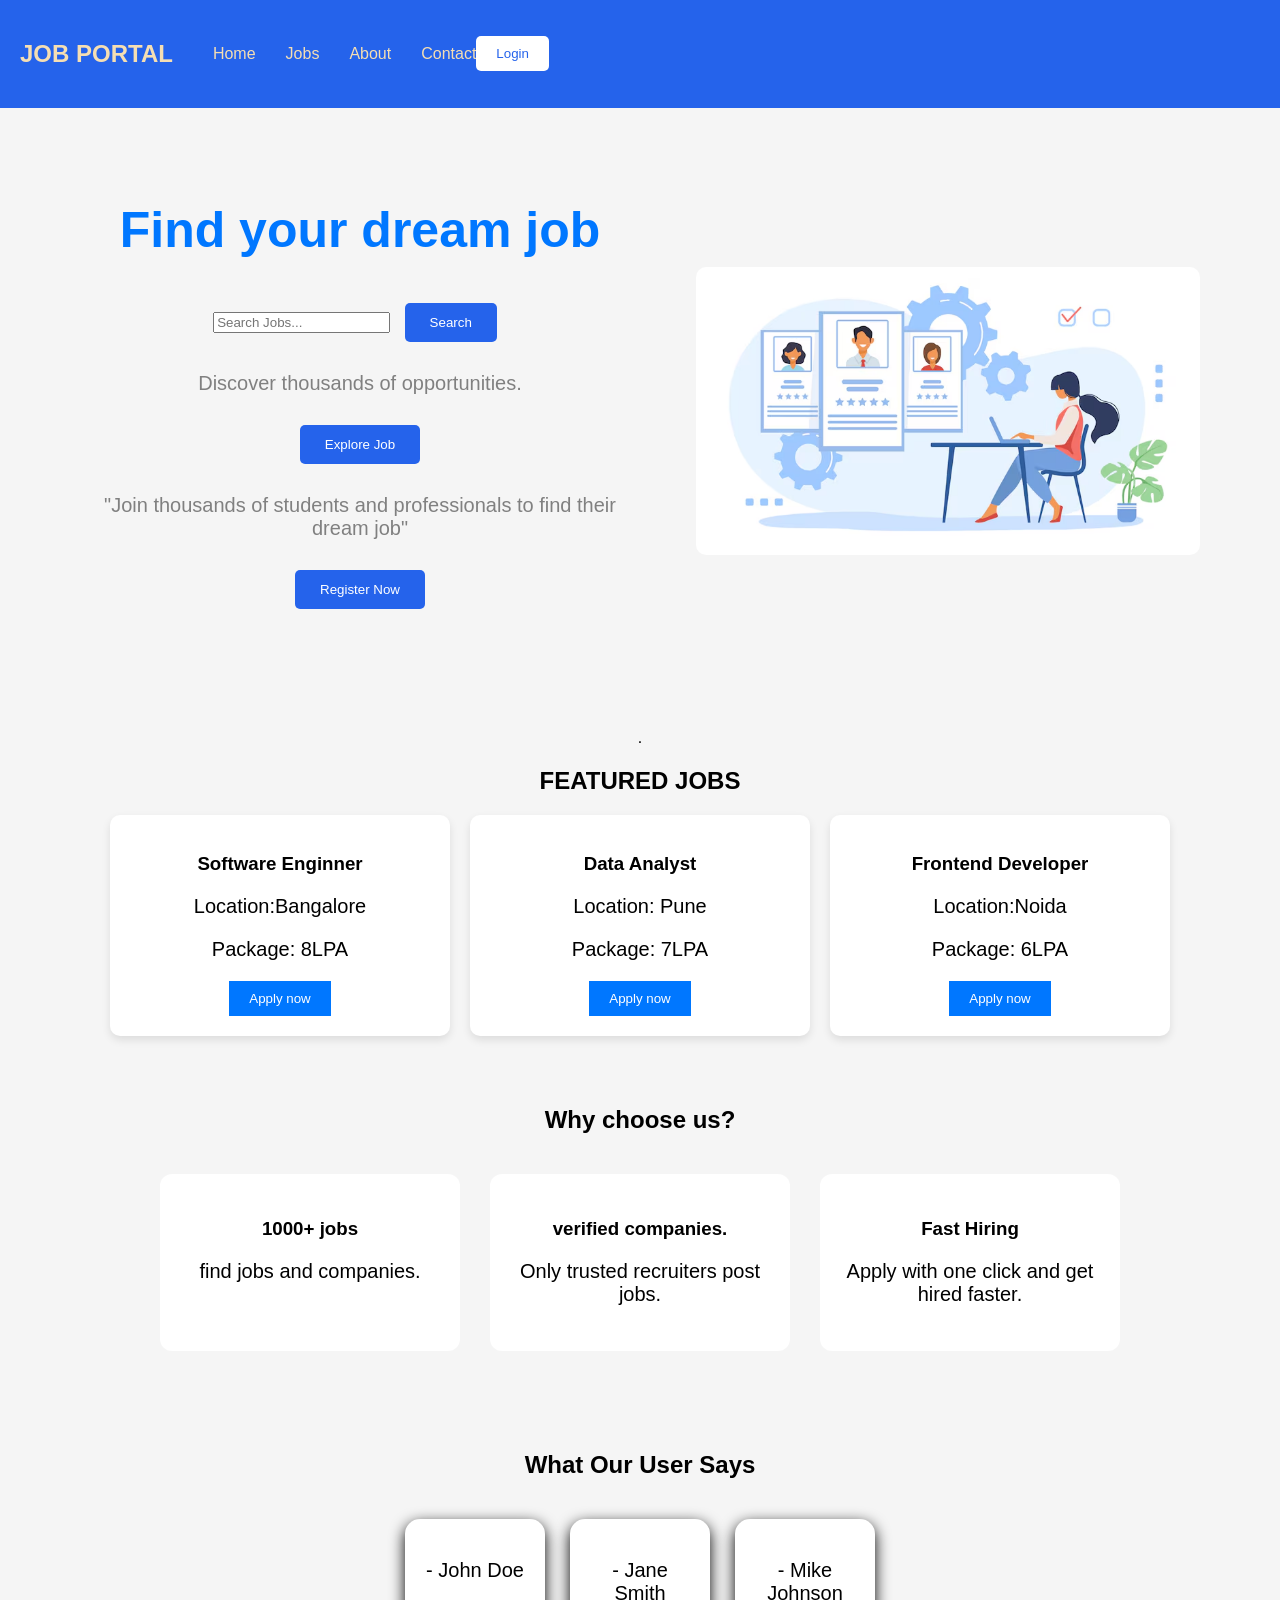
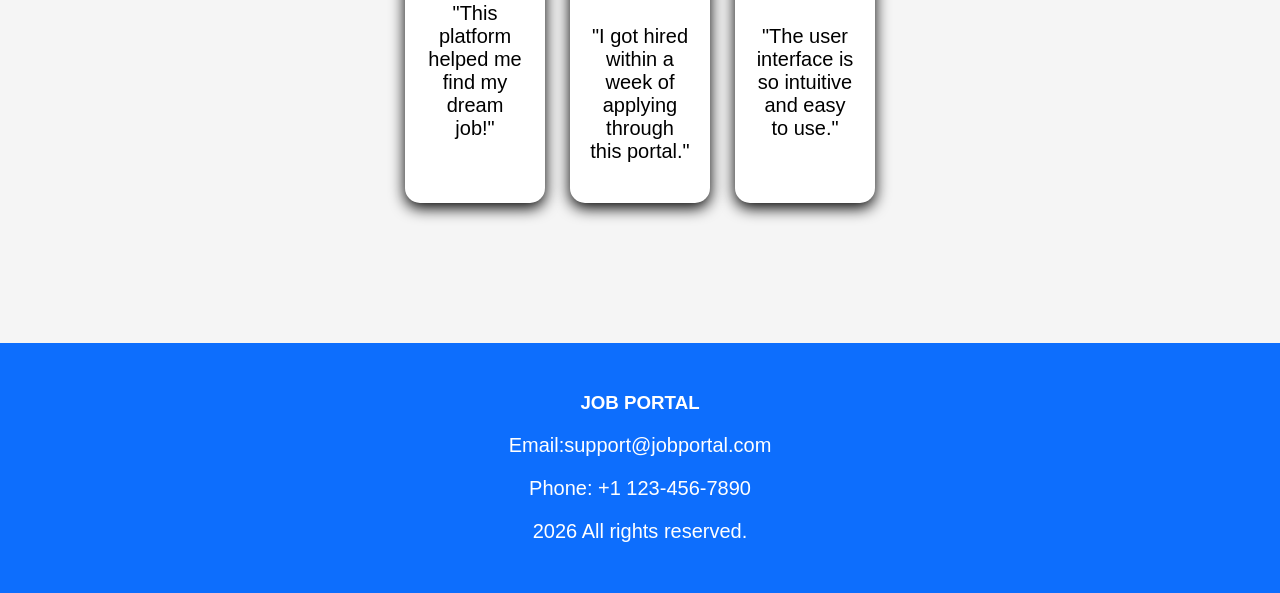
<file: index.html>
<!DOCTYPE html>
<html lang="en">
<head>
    <meta charset="UTF-8">
    <meta name="viewport" content="width=device-width, initial-scale=1.0">
    <title>JOB PORTAL</title>
    <link rel="stylesheet" href="style.css">
</head>
<body>
    <header>  
        <nav> 
            <h2> JOB PORTAL</h2>
            <ul> 
                <li> Home</li>
                <li> Jobs</li>
                <li> About</li>
                <li> Contact</li>
            </ul>
            <button> Login</button>

        </nav>

    </header>
    <main class="hero">

    <div class="hero-text">
        <h1>Find your dream job</h1>

        <div class="search-box">
            <input type="text" id="searchInput" placeholder="Search Jobs...">
            <button id="searchBtn">Search</button>
            
        </div>
        <p id="result"></p>

        <p>Discover thousands of opportunities.</p>

        <button class="btn">Explore Job</button>

        <p>"Join thousands of students and professionals to find their dream job"</p>

        <button class="btn" id="registerbtn">Register Now</button>
    </div>

    <div class="hero-image">
        <img src="job portal.avif" alt="Job Portal">
    </div>

</main>
    <section class="jobs"> .
        <h2> FEATURED JOBS</h2>
        <div class="job-container">
            <div class="job-card" data-job="software engineer">
                <h3> Software Enginner</h3>
                <p> Location:Bangalore </p>
                <p> Package: 8LPA</p>
                <button class="apply-btn"> Apply now</button>

            </div>
             <div class="job-card" data-job="data analyst">
                <h3> Data Analyst</h3>
                <p> Location: Pune </p>
                <p> Package: 7LPA</p>
                <button class="apply-btn"> Apply now</button>

            </div>
             <div class="job-card" data-job="frontend developer">
                <h3> Frontend Developer</h3>
                <p> Location:Noida </p>
                <p> Package: 6LPA</p>
                <button class="apply-btn"> Apply now</button>

            </div>

        </div>    </section>
        <section class="Why-Us"> 
            <h2> Why choose us?</h2>
            <div class="features"> 
                <div class="feature-box"> 
                    <h3> 1000+ jobs

                    </h3>
                    <p> find jobs and companies.</p>
                </div>
                <div class="feature-box">
                    <h3> verified companies.</h3>
                    <p> Only trusted recruiters post jobs.</p>


                </div>
                <div class="feature-box">
                    <h3> Fast Hiring</h3>
                    <p> Apply with one click and get hired faster.</p>


                </div>
             </div>

        </section>
        <section class="testimonials">
            <h2> What Our User Says</h2>
            <div class="testimonial-container">
                <div class="testimonial-card">
                    <p>- John Doe</p>
                    <p>"This platform helped me find my dream job!"</p>
                    
                </div>
                <div class="testimonial-card">
                    <p>- Jane Smith</p>
                    <p>"I got hired within a week of applying through this portal."</p>
                </div>
                <div class="testimonial-card">
                    <p>- Mike Johnson</p>
                    <p>"The user interface is so intuitive and easy to use."</p>
                </div>


            </div>
        </section>
        <footer> 
            <h3> JOB PORTAL</h3>
            <p> Email:support@jobportal.com</p>
            <p> Phone: +1 123-456-7890
            </p>
            <p> 2026 All rights reserved.</p>
        </footer>

        <script src="script.js"> </script>


        
        



    



</body>
</html
</file>
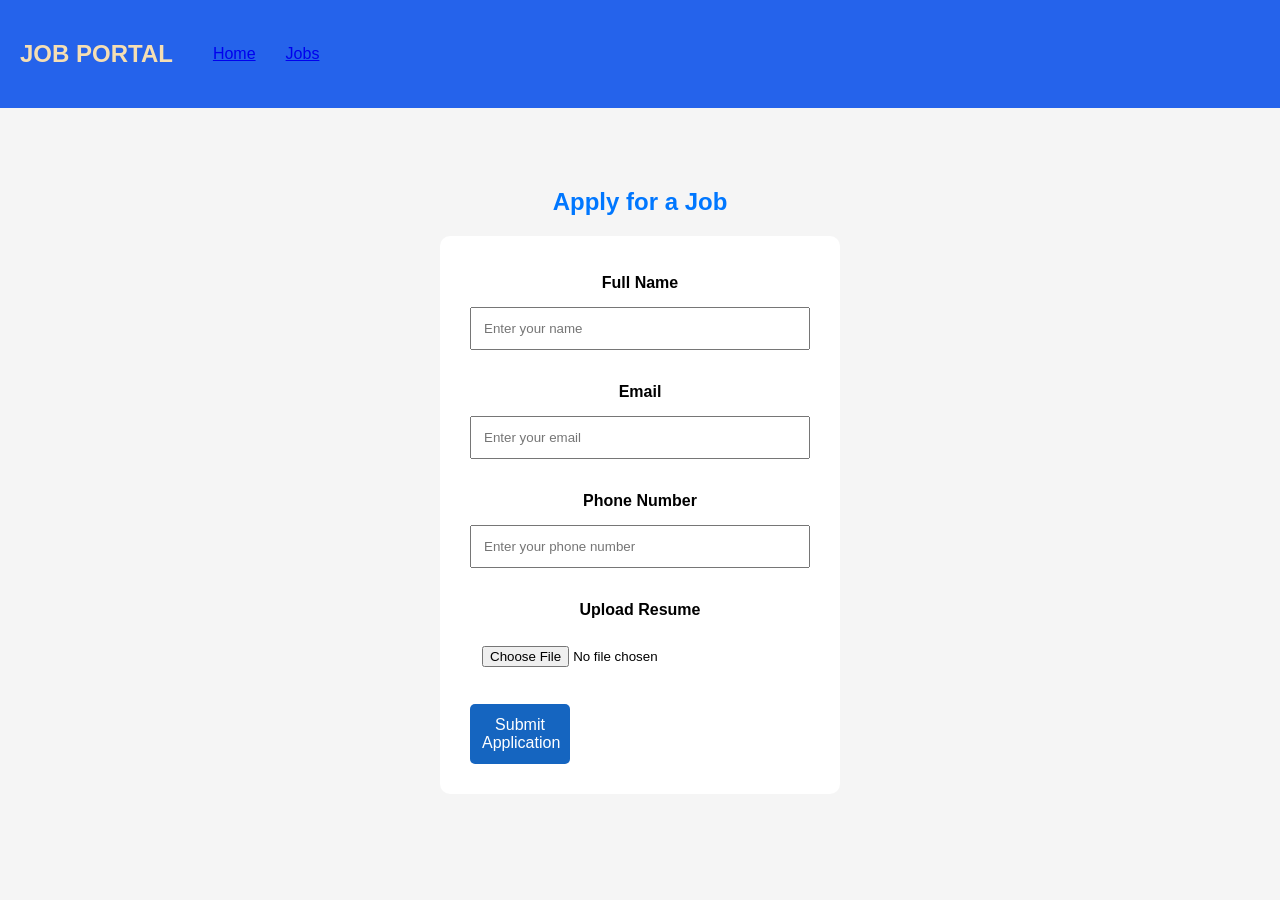
<file: apply.html>
<!DOCTYPE html>
<html lang="en">
<head>
    <meta charset="UTF-8">
    <meta name="viewport" content="width=device-width, initial-scale=1.0">
    

    <title>Apply for Job</title>
    <style>
        *{
            box-sizing:border-box;

        }
        body{
            margin:0;
            font-family:Arial,sans-serif;

        }
        .apply-section{
            min-height:80vh;
            display:flex;
            flex-direction:column!important;
            align-items:center;
            padding:60px 20px;

        }
        #applyform{
            width:400px;
            display:flex !important;
            flex-direction:column !important;
            gap:15px;
            padding:30px;
            background:white;
            border-radius:10px;
            box-shadow:0 4px 15px rgba(0,0,0,0,2);


        }
        #applyform label{
            display:block !important;
            font-weight:bold;
            margin-top:8px;

        }
        #applyform input{
            display:block !important;
            width: 100% !important;
            padding:12px;
            margin-bottom:10px;

        }
        #applyform buttom{
            display:block !important;
            padding:12px;
            width:100px;
            background:#1565c0;
            color:white;
            border:none;
            border-radius:5px;
            cursor:pointer;
        }
    </style>
    
    <link rel="stylesheet" href="style.css">
    
</head>
<body>
    <header>
        <nav>
            <h2>JOB PORTAL</h2>
            <ul> 
                <li><a href="index.html"> Home</a></li>
                <li><a href="index.html#jobs">Jobs</a></li>
            </ul>
            
        
        
        
        
        </nav>
    </header>
    <section class="apply-section"> 
        <h1> Apply for a Job</h1>
        <form id="applyform">
            <label> Full Name</label>
            <input type="text" placeholder="Enter your name" required>
            <label>Email</label>
            <input type="email" placeholder="Enter your email" required>
            <label>Phone Number</label>
            <input type="tel" placeholder="Enter your phone number" required>
            <label>Upload Resume</label>
            <input type="file" required>

            <buttom type="submit">
                Submit Application
            </buttom>
        </form>
        <p id="applymessage">

        </p>
        
    </section>


    <script >
        const form=document.getElementById('applyform');
        form.addEventListener("submit",function(event){
            event.prevenDefault();
            document.getElementById('applymessage').innerText="Application submitted sucessfully !";
            document.getElementById('applymessage').style.color="green";

            form.reset();




        });
        

      

        

    
    </script>

    
</body>
</html>
</file>
<file: style.css>
body{
    margin:0;

    background-color:#f5f5f5;
    font-family:Arial, Helvetica, sans-serif;
    text-align:center;

}

h1{
    color:#0077ff;

}
p{
    font-size:20px;

}
button{ 
    background-color:#0077ff;
    color:white;
    padding:10px 20px;
    border:none;
    cursor:pointer;
}
button:hover{
    background-color:#0056cc;

}
nav{
    background-color:#2563eb;
    color:wheat;
    padding:20px;
    display:flex;
    justify-content:space between;
    align-items:center;



}
ul{
    display:flex;
    list-style:none;
    gap:30px;

}
nav button{
    background-color:white;
    color: #2563eb;
    padding:10px 20px;
    border:none;
    border-radius:5px;
    cursor:pointer;
}
main{
    text-align:center;
    padding:80px 20px;

}
main h1{
    font-size:50px;
  

}
main p{
    font-size:20px;
    color:gray;
    background:linear-gradient(to right ,#dbeafe,#ffffff)
    padding:100px 20px;

  

}
main button{
    background-color:#2563eb;
    color:white;
    
    padding:12px 25px;
    margin: 10px;
    border:none;
    border-radius:5px;
    cursor:pointer;
}
.jobs{
    text-align:center;
    padding:50px;
}
.job-container{
    display:flex;
    justify-content:center;
    gap:20px;
    flex wrap:wrap;
}
.job-card{
    background-color:rgb(255, 255, 255);
    padding:20px;
    border-radius:10px;
    box-shadow:0 4px 8px rgba(0,0,0,0.1);
    width:300px;
   
}
.job-card:hover{
    transform:translateY(-10px);
    transition:0.3s;
    
}
.search box{
    margin-top:30px;

}
.search box input{
    width:300px;
    padding:12px;
    border:1px solid gray;
    border-radius:8px;
    font-size:16px;


}
.search box button{
    padding:12px 20px;
    margin-left:10px;

}
.hero-image{
    width:400px;
    margin-top:40px;

}
.hero{
    display:flex;
    justify-content:space-between;
    align-items:center;
    padding:60px 80px;
}

.hero-text{
    width:50%;
}

.hero-image {
    width:45%
}
.hero-image img{
    width:100%;
    border-radius:10px;
}

.search-box{
    margin:20px 0;
}

.why-us{
    text-align:center;
    padding:80px 50px;
    background:#f5f9ff;

}
.features{
    display:flex;
    justify-content:center;
    gap:30px;
    margin-top:40px;


}
.feature-box{
    width:250px;
    padding:25px;
    background:white;
    border-radius:12px;
    box-shadow:0 5px 15px rgba(0,0,0,0,15);
    transition:0.3s;

}
.feature-box:hover{
    transform:translateY(-10px);

}
.testimonials{
    text-align:center;
    padding:80px 50px;

}
.testimonial-container{
    display:flex;
    justify-content:center;
    gap: 25px;
    margin-top:40px;


}
.testimonial-card{
    width:100px;
    background:white;
    padding:20px;
    border-radius:15px;
    box-shadow:0 5px 15px rgba(0.0,0,0,15);
    transition:0.3s;
    
}
.testimonial-card:hover{
    transform:translateY(-8px);

}
footer{
    background:#0d6efd;
    color:white;
    text-align:ceneter;
    padding:30px;
    margin-top:60px;
    
}
#result{
    margin-top:20px;
    color:#2563eb;
    font-size:18px;
    font-weight:bold;
    
}
</file>
